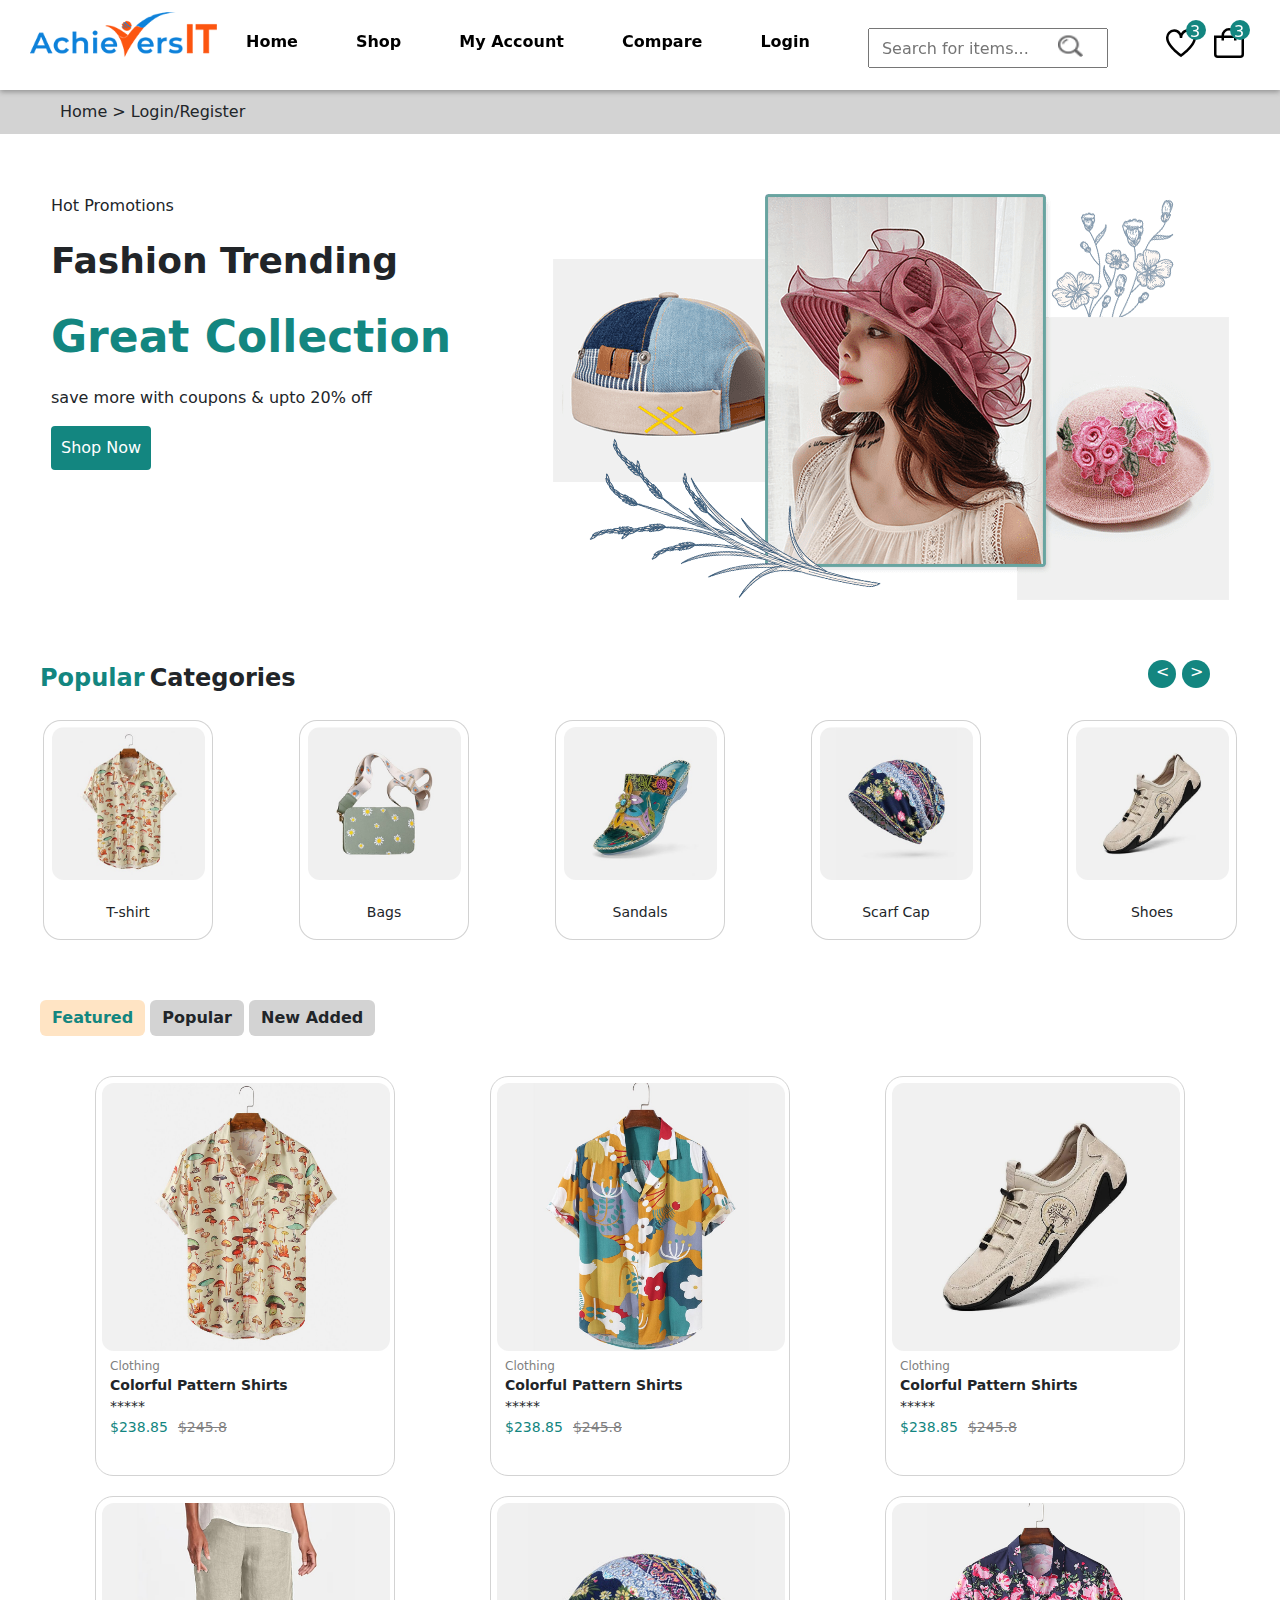
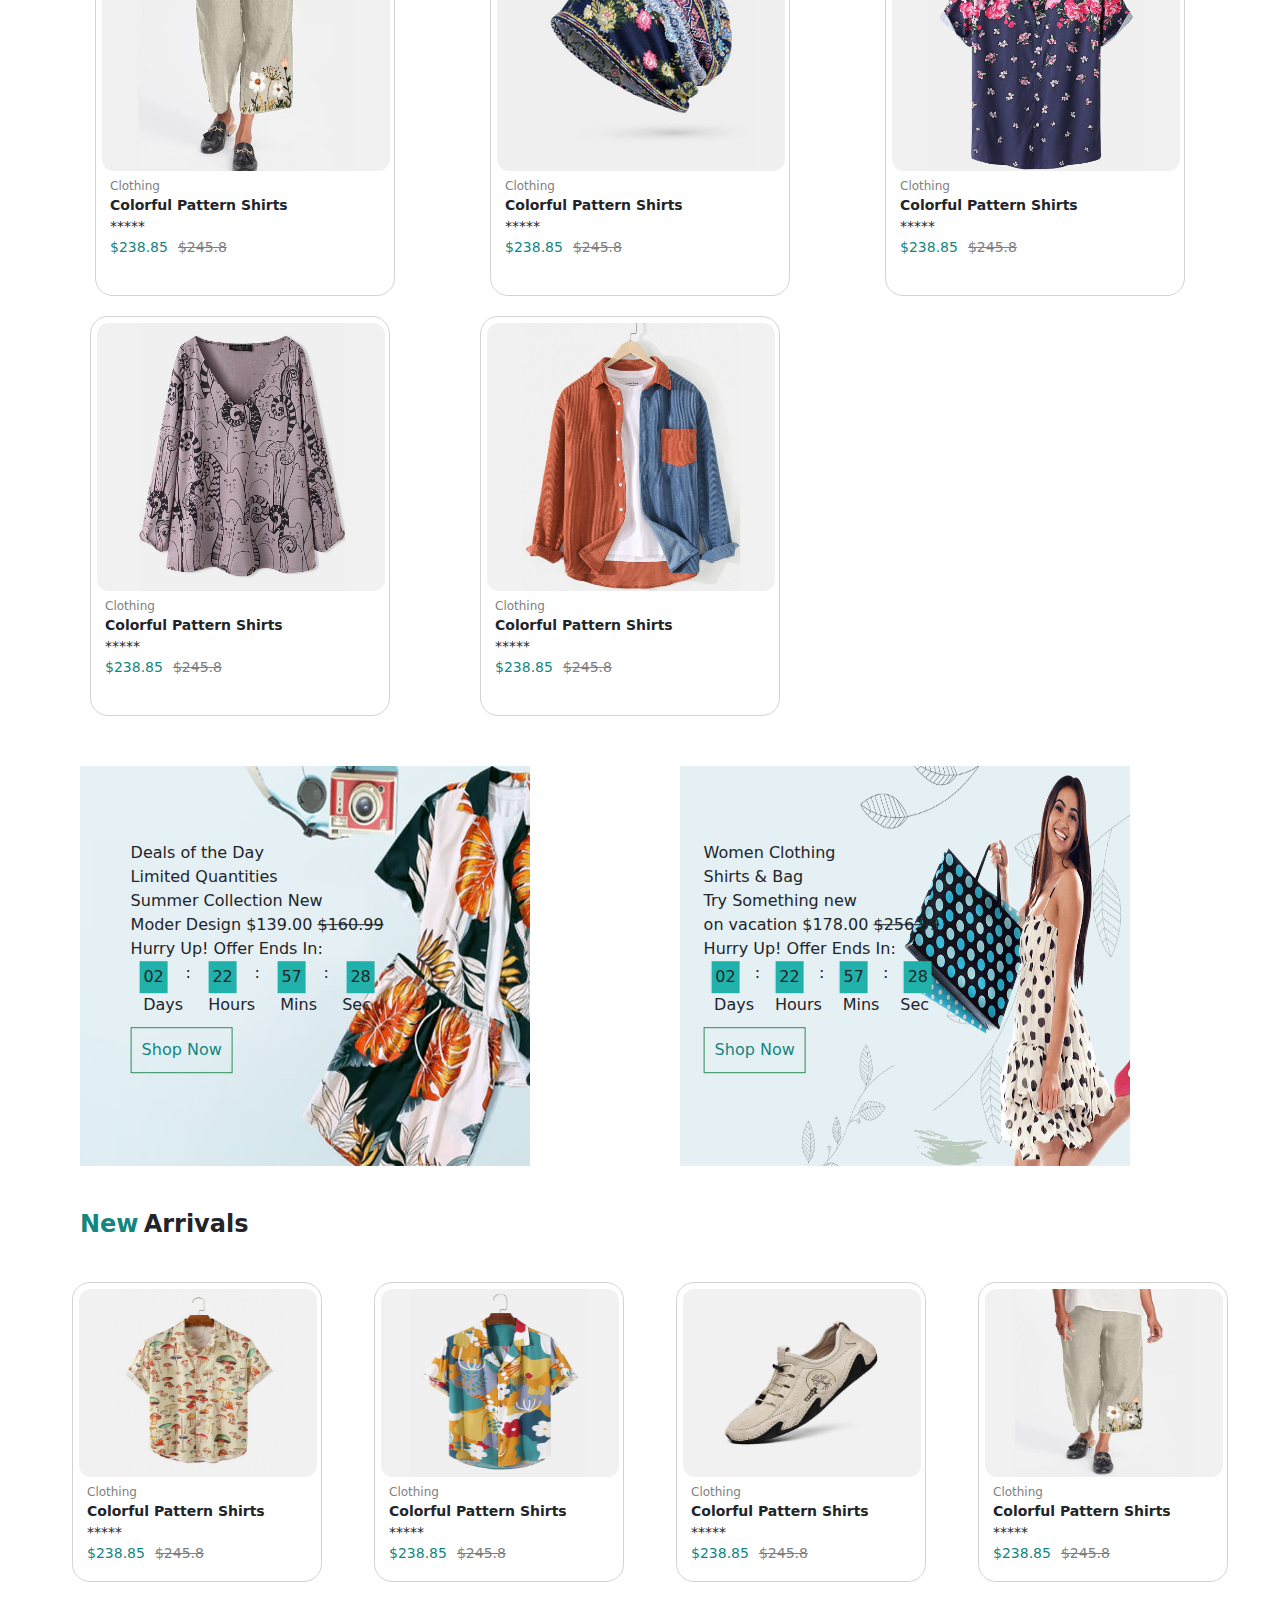
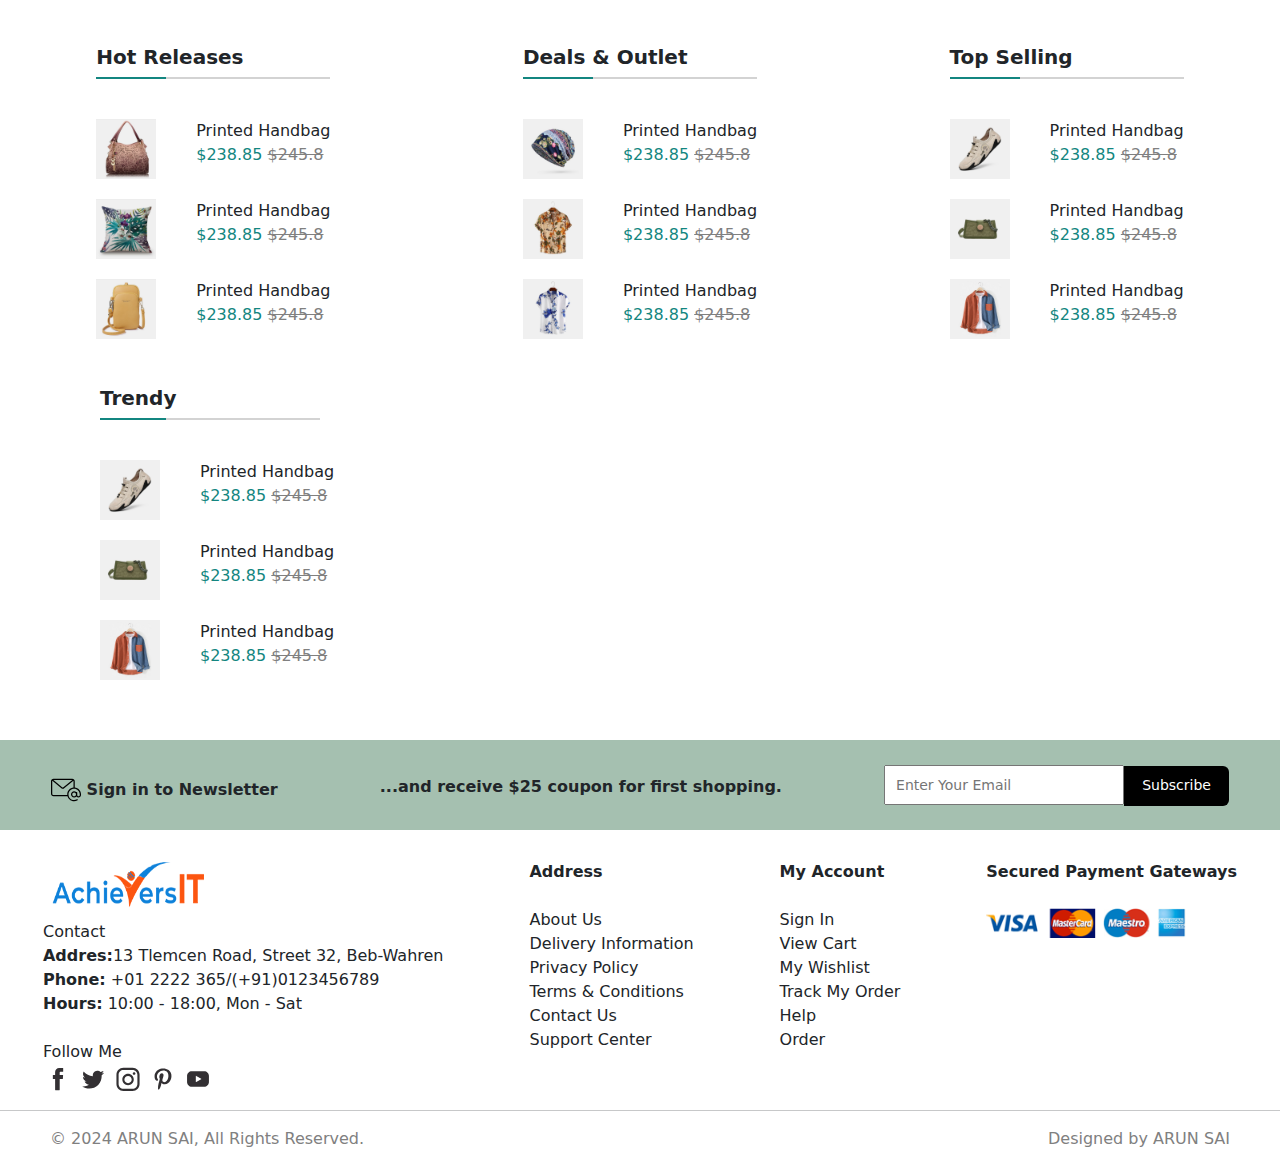
<file: index.html>
<!DOCTYPE html>
<html lang="en">
<head>
  <meta charset="UTF-8">
  <meta name="viewport" content="width=device-width, initial-scale=1.0">
  <title>AIT_SHOPPING_APP</title>
  <link rel="stylesheet" href="https://cdn.jsdelivr.net/npm/bootstrap@5.3.3/dist/css/bootstrap.min.css">
  <link rel="stylesheet" href="styles.css">
</head>
<body>
  <!-- header-1 -->
  <header class="header-1" style="padding-bottom: 20px;">
    <div style="display: flex; justify-content: space-evenly;">
      <img class="logo" src="img/logo.png">
        <a class="links" href="index.html">Home</a>
        <a class="links" target="_blank" href="shop.html">Shop</a>
        <a class="links" target="_blank" href="account.html">My Account</a>
        <a class="links" target="_blank" href="compare.html">Compare</a>
        <a class="links" target="_blank" href="login.html">Login</a>
        <input class="searchbar" placeholder="Search for items..." type="text">
        <img class="search" src="img/search.png" alt="">
        <div style="margin-right: 16px; display: flex;">
          <div>
            <img class="heart" src="img/icon-heart.svg">
          <div class="heart-num">3</div>
          </div>
          <div>
            <img class="cart" src="img/icon-cart.svg">
          <div class="cart-num">3</div>
          </div>
        </div>
    </div>
  </header>
  <!-- header-2 -->
  <header style="background-color: lightgray; margin-top: 90px;">
    <div style="margin-left: 60px; padding-top: 10px; padding-bottom: 10px;">
      Home > Login/Register
    </div>
  </header>
  <!-- Hot Pomotions -->
  <div style="display: flex; justify-content: space-around; margin-top: 60px; margin-bottom: 60px;">
    <div> 
    <p style="font-size: 16px;">Hot Promotions</p>
    <p style="font-size: 36px; font-weight: 700;">Fashion Trending</p>
    <p style="font-size: 44px; color: rgb(19, 134, 128);; font-weight: 700;">Great Collection</p>
    <p tyle="font-size: 16px;">save more with coupons & upto 20% off</p>
    <button class="home-shp-btn">Shop Now</button>
    </div>
    <div><img style="float: right;" class="home-img" src="img/home-img.png">
    </div>
  </div>
  <!--Popular Categories -->
  <div style="display: flex; justify-content: space-between;">
    <div>
      <span style="color: rgb(19, 134, 128); margin-left: 40px; font-size: 24px; font-weight: 600;">Popular</span> <span style="font-weight: 600; font-size: 24px;">Categories</span>  <br> <br>
    </div>
    <div style="display: flex; margin-right: 70px;">
      <div class="gt-btn">&lt;</div>
      <div class="lt-btn">&gt;</div>
    </div>
  </div>
  <div class="pop-catg" style="display: flex; justify-content: space-around;">
  <div class="card">
    <img src="img/category-1.jpg" class="card-img">
    <div class="card-body">
      <p class="card-text">T-shirt</p>
    </div>
  </div>
  <div class="card">
    <img src="img/category-2.jpg" class="card-img">
    <div class="card-body">
      <p class="card-text">Bags</p>
    </div>
  </div>
  <div class="card">
    <img src="img/category-3.jpg" class="card-img">
    <div class="card-body">
      <p class="card-text">Sandals</p>
    </div>
  </div>
  <div class="card">
    <img src="img/category-4.jpg" class="card-img">
    <div class="card-body">
      <p class="card-text">Scarf Cap</p>
    </div>
  </div>
  <div class="card">
    <img src="img/category-5.jpg" class="card-img">
    <div class="card-body">
      <p class="card-text">Shoes</p>
    </div>
  </div>
</div> 
<!-- Featured, Popular -->
  <div class="btns" style="padding-left: 40px; padding-top: 40px; padding-bottom: 20px;">
  <button style="color: rgb(19, 134, 128);; background-color: bisque;" class="btn">Featured</button>
  <button class="btn">Popular</button>
  <button class="btn">New Added</button>
</div>
<div style="display: flex; justify-content: space-evenly;">
  <div class="big-card">
    <img src="img/product-1-1.jpg" class="big-card-img image1">
    <img src="img/product-1-2.jpg" class="big-card-img image2">
    <div class="big-card-text"><div style="font-size: 12px; color: gray;">Clothing</div>
      <div style="font-weight: 600;">Colorful Pattern Shirts</div>
      ***** <br>
      <div style="display: flex;">
        <div style="color: rgb(19, 134, 128); margin-right: 10px;">$238.85</div> 
        <s style="color: gray;">$245.8</s>
      </div>
    </div>
    <div style="display: flex; gap: 10px;">
      <div><button class="hov-btn">👁️<span class="tooltip">Quickview</span></button></div>
      <div><button class="hov-btn">🤍<span class="tooltip">Wishlist</span></button></div>
      <div><button class="hov-btn">🔀<span class="tooltip">Compare</span></button></div>
    </div>
    <div class="big-card-body">
    </div>
  </div>
  <div class="big-card">
    <img src="img/product-2-1.jpg" class="big-card-img image1">
    <img src="img/product-2-2.jpg" class="big-card-img image2">
    <div class="big-card-text"><div style="font-size: 12px; color: gray;">Clothing</div>
      <div style="font-weight: 600;">Colorful Pattern Shirts</div>
      ***** <br>
      <div style="display: flex;">
        <div style="color: rgb(19, 134, 128); margin-right: 10px;">$238.85</div> 
        <s style="color: gray;">$245.8</s>
      </div>
    </div>
    <div style="display: flex; gap: 10px;">
      <div><button class="hov-btn">👁️<span class="tooltip">Quickview</span></button></div>
      <div><button class="hov-btn">🤍<span class="tooltip">Wishlist</span></button></div>
      <div><button class="hov-btn">🔀<span class="tooltip">Compare</span></button></div>
    </div>
    <div class="big-card-body">
    </div>
  </div>
  <div class="big-card">
    <img src="img/product-3-1.jpg" class="big-card-img image1">
    <img src="img/product-3-2.jpg" class="big-card-img image2">
    <div class="big-card-text"><div style="font-size: 12px; color: gray;">Clothing</div>
      <div style="font-weight: 600;">Colorful Pattern Shirts</div>
      ***** <br>
      <div style="display: flex;">
        <div style="color: rgb(19, 134, 128); margin-right: 10px;">$238.85</div> 
        <s style="color: gray;">$245.8</s>
      </div>
    </div>
    <div style="display: flex; gap: 10px;">
      <div><button class="hov-btn">👁️<span class="tooltip">Quickview</span></button></div>
      <div><button class="hov-btn">🤍<span class="tooltip">Wishlist</span></button></div>
      <div><button class="hov-btn">🔀<span class="tooltip">Compare</span></button></div>
    </div>
    <div class="big-card-body">
    </div>
  </div>
</div>
<div style="display: flex; justify-content: space-evenly;">
  <div class="big-card">
    <img src="img/product-4-1.jpg" class="big-card-img image1">
    <img src="img/product-4-2.jpg" class="big-card-img image2">
    <div class="big-card-text"><div style="font-size: 12px; color: gray;">Clothing</div>
      <div style="font-weight: 600;">Colorful Pattern Shirts</div>
      ***** <br>
      <div style="display: flex;">
        <div style="color: rgb(19, 134, 128); margin-right: 10px;">$238.85</div> 
        <s style="color: gray;">$245.8</s>
      </div>
    </div>
    <div style="display: flex; gap: 10px;">
      <div><button class="hov-btn">👁️<span class="tooltip">Quickview</span></button></div>
      <div><button class="hov-btn">🤍<span class="tooltip">Wishlist</span></button></div>
      <div><button class="hov-btn">🔀<span class="tooltip">Compare</span></button></div>
    </div>
    <div class="big-card-body">
    </div>
  </div>
  <div class="big-card">
    <img src="img/product-5-1.jpg" class="big-card-img image1">
    <img src="img/product-5-2.jpg" class="big-card-img image2">
    <div class="big-card-text"><div style="font-size: 12px; color: gray;">Clothing</div>
      <div style="font-weight: 600;">Colorful Pattern Shirts</div>
      ***** <br>
      <div style="display: flex;">
        <div style="color: rgb(19, 134, 128); margin-right: 10px;">$238.85</div> 
        <s style="color: gray;">$245.8</s>
      </div>
    </div>
    <div style="display: flex; gap: 10px;">
      <div><button class="hov-btn">👁️<span class="tooltip">Quickview</span></button></div>
      <div><button class="hov-btn">🤍<span class="tooltip">Wishlist</span></button></div>
      <div><button class="hov-btn">🔀<span class="tooltip">Compare</span></button></div>
    </div>
    <div class="big-card-body">
    </div>
  </div>
  <div class="big-card">
    <img src="img/product-6-1.jpg" class="big-card-img image1">
    <img src="img/product-6-2.jpg" class="big-card-img image2">
    <div class="big-card-text"><div style="font-size: 12px; color: gray;">Clothing</div>
      <div style="font-weight: 600;">Colorful Pattern Shirts</div>
      ***** <br>
      <div style="display: flex;">
        <div style="color: rgb(19, 134, 128); margin-right: 10px;">$238.85</div> 
        <s style="color: gray;">$245.8</s>
      </div>
    </div>
    <div style="display: flex; gap: 10px;">
      <div><button class="hov-btn">👁️<span class="tooltip">Quickview</span></button></div>
      <div><button class="hov-btn">🤍<span class="tooltip">Wishlist</span></button></div>
      <div><button class="hov-btn">🔀<span class="tooltip">Compare</span></button></div>
    </div>
    <div class="big-card-body">
    </div>
  </div>
</div> 
<div style="display: flex; justify-content: left; margin-left: 90px; margin-bottom: 30px;">
  <div class="big-card">
    <img src="img/product-7-1.jpg" class="big-card-img image1">
    <img src="img/product-7-2.jpg" class="big-card-img image2">
    <div class="big-card-text"><div style="font-size: 12px; color: gray;">Clothing</div>
      <div style="font-weight: 600;">Colorful Pattern Shirts</div>
      ***** <br>
      <div style="display: flex;">
        <div style="color: rgb(19, 134, 128); margin-right: 10px;">$238.85</div> 
        <s style="color: gray;">$245.8</s>
      </div>
    </div>
    <div style="display: flex; gap: 10px;">
      <div><button class="hov-btn">👁️<span class="tooltip">Quickview</span></button></div>
      <div><button class="hov-btn">🤍<span class="tooltip">Wishlist</span></button></div>
      <div><button class="hov-btn">🔀<span class="tooltip">Compare</span></button></div>
    </div>
    <div class="big-card-body">
    </div>
  </div>
  <div class="big-card" style="margin-left: 90px;">
        <img src="img/product-8-1.jpg" class="big-card-img image1">
        <img src="img/product-8-2.jpg" styl class="big-card-img image2">
    <div class="big-card-text"><div style="font-size: 12px; color: gray;">Clothing</div>
      <div style="font-weight: 600;">Colorful Pattern Shirts</div>
      ***** <br>
      <div style="display: flex;">
        <div style="color: rgb(19, 134, 128); margin-right: 10px;">$238.85</div> 
        <s style="color: gray;">$245.8</s>
      </div>
    </div>
    <div style="display: flex; gap: 10px;">
      <div><button class="hov-btn">👁️<span class="tooltip">Quickview</span></button></div>
      <div><button class="hov-btn">🤍<span class="tooltip">Wishlist</span></button></div>
      <div><button class="hov-btn">🔀<span class="tooltip">Compare</span></button></div>
    </div>
    <div class="big-card-body">
    </div>
  </div>
</div>
<!-- Deals of the day -->
<div style="display: flex; justify-content: center; margin-bottom: 40px;">
    <div class="deals">
    <img class="deals-img" src="img/deals-1.jpg" alt="">
    <div class="deals-text">
    Deals of the Day <br>
    Limited Quantities <br>
    Summer Collection New <br> Moder Design
    $139.00 <s>$160.99</s> <br>
    Hurry Up! Offer Ends In:
    <div style="display: flex; justify-content: space-around;">
      <div class="timer">02</div>:
      <div class="timer">22</div>:
      <div class="timer">57</div>:
      <div class="timer">28</div>
    </div>
    <div style="display: flex; justify-content: space-around;"> 
      <div>Days</div>
      <div>Hours</div>
      <div>Mins</div>
      <div>Sec</div>
    </div>
    <button class="deals-btn">Shop Now</button>
  </div>
  </div>
  <div class="women-clothing">
    <img class="women-clothing-img" src="img/deals-2.png" alt="">
    <div class="women-clothing-text" >
    Women Clothing <br>
    Shirts & Bag <br>
    Try Something new <br> on vacation
    $178.00 <s>$256.99</s> <br>
    Hurry Up! Offer Ends In:
    <div style="display: flex; justify-content: space-around;">
      <div class="timer">02</div>:
      <div class="timer">22</div>:
      <div class="timer">57</div>:
      <div class="timer">28</div>
    </div>
    <div style="display: flex; justify-content: space-around;" > 
      <div>Days</div>
      <div>Hours</div>
      <div>Mins</div>
      <div>Sec</div>
    </div>
    <button class="deals-btn">Shop Now</button>
    </div>
  </div>
</div>
<!-- New arrivals -->
 <div style="margin-bottom: 40px;">
  <span style="color: rgb(19, 134, 128); margin-left: 80px; font-size: 24px; font-weight: 600;">New</span> <span style="font-weight: 600; font-size: 24px;">Arrivals</span>
 </div>
   <div style="display: flex; justify-content: space-evenly; margin-left: 40px; margin-bottom: 40px;">
    <div class="big-card-arrival">
      <img src="img/product-1-1.jpg" class="big-card-img-arrival">
      <div class="big-card-text"><div style="font-size: 12px; color: gray;">Clothing</div>
      <div style="font-weight: 600;">Colorful Pattern Shirts</div>
      ***** <br>
      <div style="display: flex;">
        <div style="color: rgb(19, 134, 128); margin-right: 10px;">$238.85</div> 
        <s style="color: gray;">$245.8</s>
      </div>
    </div>
      <div class="big-card-body">
      </div>
    </div>
    <div class="big-card-arrival">
      <img src="img/product-2-1.jpg" class="big-card-img-arrival">
      <div class="big-card-text"><div style="font-size: 12px; color: gray;">Clothing</div>
      <div style="font-weight: 600;">Colorful Pattern Shirts</div>
      ***** <br>
      <div style="display: flex;">
        <div style="color: rgb(19, 134, 128); margin-right: 10px;">$238.85</div> 
        <s style="color: gray;">$245.8</s>
      </div>
    </div>
      <div class="big-card-body">
      </div>
    </div>
    <div class="big-card-arrival">
      <img src="img/product-3-1.jpg" class="big-card-img-arrival">
      <div class="big-card-text"><div style="font-size: 12px; color: gray;">Clothing</div>
      <div style="font-weight: 600;">Colorful Pattern Shirts</div>
      ***** <br>
      <div style="display: flex;">
        <div style="color: rgb(19, 134, 128); margin-right: 10px;">$238.85</div> 
        <s style="color: gray;">$245.8</s>
      </div>
    </div>
      <div class="big-card-body">
      </div>
    </div>
    <div class="big-card-arrival">
      <img src="img/product-4-1.jpg" class="big-card-img-arrival">
      <div class="big-card-text"><div style="font-size: 12px; color: gray;">Clothing</div>
      <div style="font-weight: 600;">Colorful Pattern Shirts</div>
      ***** <br>
      <div style="display: flex;">
        <div style="color: rgb(19, 134, 128); margin-right: 10px;">$238.85</div> 
        <s style="color: gray;">$245.8</s>
      </div>
    </div>
      <div class="big-card-body">
      </div>
    </div>
  </div>
<!-- Hot releases -->
  <div  style="display: flex; justify-content: space-around;">
    <div class="Hot-releases">
      <div style=" margin-bottom: 5px; font-weight: 600; font-size: 20px;">Hot Releases</div>
      <div class="gradient-line"></div>
    <div style="display: flex; justify-content: space-between;">
      <div><img style="margin-right: 40px;" class="Hot-releases-img" src="img/showcase-img-1.jpg" alt=""></div>
      <div>Printed Handbag <br><span style="color: rgb(19, 134, 128);;">$238.85</span> <s style="color: gray;">$245.8</s></div>
    </div>
    <div style="display: flex; justify-content: space-around;">
      <div><img style="margin-right: 40px;" class="Hot-releases-img" src="img/showcase-img-2.jpg" alt=""></div>
      <div>Printed Handbag <br><span style="color: rgb(19, 134, 128);;">$238.85</span> <s style="color: gray;">$245.8</s></div>
    </div>
    <div style="display: flex; justify-content: space-around;"> 
      <div><img style="margin-right: 40px;" class="Hot-releases-img" src="img/showcase-img-3.jpg" alt=""></div>
      <div>Printed Handbag <br><span style="color: rgb(19, 134, 128);;">$238.85</span> <s style="color: gray;">$245.8</s></div>
    </div>
    </div>
    <div class="Deals-Outlet">
      <div style=" margin-bottom: 5px; font-weight: 600; font-size: 20px;">Deals & Outlet</div>
      <div class="gradient-line"></div>
      <div style="display: flex; justify-content: space-around;" >
        <div><img style="margin-right: 40px;" class="Deals-Outlet-img" src="img/showcase-img-4.jpg" alt=""></div>
        <div>Printed Handbag <br><span style="color: rgb(19, 134, 128);;">$238.85</span> <s style="color: gray;">$245.8</s></div>
      </div>
      <div style="display: flex; justify-content: space-around;">
        <div><img style="margin-right: 40px;" class="Deals-Outlet-img" src="img/showcase-img-5.jpg" alt=""></div>
        <div>Printed Handbag <br><span style="color: rgb(19, 134, 128);;">$238.85</span> <s style="color: gray;">$245.8</s></div>
      </div>
      <div style="display: flex; justify-content: space-around;"> 
        <div><img style="margin-right: 40px;" class="Deals-Outlet-img" src="img/showcase-img-6.jpg" alt=""></div>
        <div>Printed Handbag <br><span style="color: rgb(19, 134, 128);;">$238.85</span> <s style="color: gray;">$245.8</s></div>
      </div>
    </div>
    <div class="Top-Selling">
      <div style=" margin-bottom: 5px; font-weight: 600; font-size: 20px;">Top Selling</div>
      <div class="gradient-line"></div>
      <div style="display: flex; justify-content: space-around;">
        <div><img style="margin-right: 40px;" class="Top-Selling-img" src="img/showcase-img-7.jpg" alt=""></div>
        <div>Printed Handbag <br><span style="color: rgb(19, 134, 128);;">$238.85</span> <s style="color: gray;">$245.8</s></div>
      </div>
      <div style="display: flex; justify-content: space-around;">
        <div><img style="margin-right: 40px;" class="Top-Selling-img" src="img/showcase-img-8.jpg" alt=""></div>
        <div>Printed Handbag <br><span style="color: rgb(19, 134, 128);;">$238.85</span> <s style="color: gray;">$245.8</s></div>
      </div>
      <div style="display: flex; justify-content: space-around;"> 
        <div><img style="margin-right: 40px;" class="Top-Selling-img" src="img/showcase-img-9.jpg" alt=""></div>
        <div>Printed Handbag <br><span style="color: rgb(19, 134, 128);;">$238.85</span> <s style="color: gray;">$245.8</s></div>
      </div>
    </div>
    </div> <br>
    <div class="Trendy" style="margin-left: 100px; margin-bottom: 40px;">
      <div style=" margin-bottom: 5px; font-weight: 600; font-size: 20px;">Trendy</div>
      <div class="gradient-line-trendy"></div>
      <div style="display: flex;;">
        <div><img style="margin-right: 40px;" class="Trendy-img" src="img/showcase-img-7.jpg" alt=""></div>
        <div>Printed Handbag <br><span style="color: rgb(19, 134, 128);;">$238.85</span> <s style="color: gray;">$245.8</s></div>
      </div>
      <div style="display: flex;">
        <div><img style="margin-right: 40px;" class="Trendy-img" src="img/showcase-img-8.jpg" alt=""></div>
        <div>Printed Handbag <br><span style="color: rgb(19, 134, 128);;">$238.85</span> <s style="color: gray;">$245.8</s></div>
      </div>
      <div style="display: flex;"> 
        <div><img style="margin-right: 40px;" class="Trendy-img" src="img/showcase-img-9.jpg" alt=""></div>
        <div>Printed Handbag <br><span style="color: rgb(19, 134, 128);;">$238.85</span> <s style="color: gray;">$245.8</s></div>
      </div>
    </div>
<!-- footer-1 -->
<footer>
  <div class="footer-1">
    <div style="padding-top: 30px; font-weight: 600;">
      <img class="email-icon" src="img/icon-email.svg" alt="">
      Sign in to Newsletter
    </div>
    <div style="padding-top: 30px; font-weight: 600; font-size: 16px;">
      ...and receive $25 coupon for first shopping.
    </div>
    <div style="padding-top: 20px; margin-bottom: 30px">
      <input style="font-size: 14px; height: 40px; padding-left: 10px; width: 240px; margin-right: -5px" type="search" placeholder="Enter Your Email">
      <button class="subs-btn">Subscribe</button>
    </div>
  </div>
  <!-- footer-2 -->
  <div class="footer-2">
    <div style="padding-top: 30px;">
      <img style="height: 60px; width: 170px;" src="img/logo.png" alt=""> <br>
      Contact <br>
      <b>Addres:</b>13 Tlemcen Road, Street 32, Beb-Wahren <br>
      <b>Phone:</b> +01 2222 365/(+91)0123456789 <br>
      <b>Hours:</b> 10:00 - 18:00, Mon - Sat <br> <br>
      Follow Me <br>
      <img class="footer-icons" src="img/icon-facebook.svg" alt="">
      <img class="footer-icons" src="img/icon-twitter.svg" alt="">
      <img class="footer-icons" src="img/icon-instagram.svg" alt="">
      <img class="footer-icons" src="img/icon-pinterest.svg" alt="">
      <img class="footer-icons" src="img/icon-youtube.svg" alt="">
    </div>
    <div style="padding-top: 30px;">
      <b>Address</b> <br> <br>
      About Us <br> 
      Delivery Information <br>
      Privacy Policy <br>
      Terms & Conditions <br>
      Contact Us <br>
      Support Center <br>
    </div>
    <div style="padding-top: 30px;">
      <b>My Account</b> <br> <br>
      Sign In <br>
      View Cart <br>
      My Wishlist <br>
      Track My Order <br>
      Help <br>
      Order <br>
    </div>
    <div style="padding-top: 30px;">
      <b>Secured Payment Gateways</b> <br> <br>
      <img class="payment-method" src="img/payment-method.png">
    </div>
  </div>
  <hr>
  <div style="display: flex; justify-content: space-between;">
    <div style="margin-left: 50px; color: gray">
      &copy; 2024 ARUN SAI, All Rights Reserved.
    </div>
    <div style="margin-right: 50px; color: gray;">
      Designed by ARUN SAI
    </div>
  </div>
</footer>
  <script src="https://cdn.jsdelivr.net/npm/bootstrap@5.3.3/dist/js/bootstrap.bundle.min.js"></script>
</body>
</html>
</file>
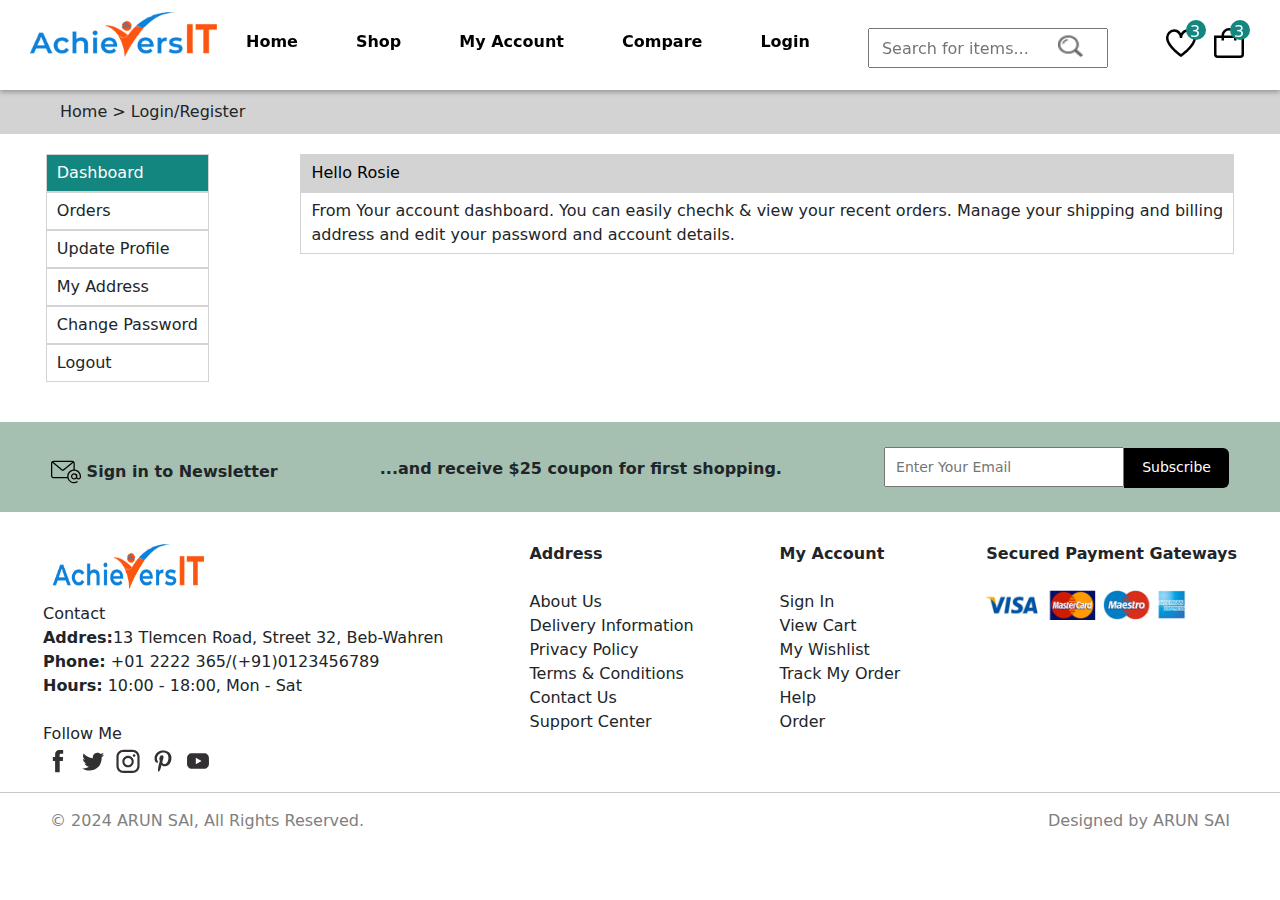
<file: account.html>
<!DOCTYPE html>
<html lang="en">
<head>
  <meta charset="UTF-8">
  <meta name="viewport" content="width=device-width, initial-scale=1.0">
  <title>My Account</title>
  <link rel="stylesheet" href="https://cdn.jsdelivr.net/npm/bootstrap@5.3.3/dist/css/bootstrap.min.css">
  <link rel="stylesheet" href="styles.css">
</head>
<body>
  <!-- header-1 -->
  <header class="header-1" style="padding-bottom: 20px;">
    <div style="display: flex; justify-content: space-evenly;">
      <img class="logo" src="img/logo.png">
        <a class="links" href="index.html">Home</a>
        <a class="links" target="_blank" href="shop.html">Shop</a>
        <a class="links" target="_blank" href="account.html">My Account</a>
        <a class="links" target="_blank" href="compare.html">Compare</a>
        <a class="links" target="_blank" href="login.html">Login</a>
        <input class="searchbar" placeholder="Search for items..." type="text">
        <img class="search" src="img/search.png" alt="">
        <div style="margin-right: 16px; display: flex;">
          <div>
            <img class="heart" src="img/icon-heart.svg">
          <div class="heart-num">3</div>
          </div>
          <div>
            <img class="cart" src="img/icon-cart.svg">
          <div class="cart-num">3</div>
          </div>
        </div>
    </div>
  </header>
  <!-- header-2 -->
  <header style="background-color: lightgray; margin-top: 90px;">
    <div style="margin-left: 60px; padding-top: 10px; padding-bottom: 10px;">
      Home > Login/Register
    </div>
  </header>
  <div style="display: flex; padding-top: 20px; justify-content: space-around; margin-bottom: 40px;">
    <div>
      <div class="account" style="color: white; background-color: rgb(19, 134, 128);">Dashboard</div>
      <div class="account">Orders</div>
      <div class="account">Update Profile</div>
      <div class="account">My Address</div>
      <div class="account">Change Password</div>
      <div class="account">Logout</div>
    </div>
    <div>
      <div class="account" style="color: black;font-weight:400; background-color: lightgray;">Hello Rosie</div>
      <div class="account">From Your account dashboard. You can easily chechk & view your recent orders. Manage your shipping and billing <br> address and edit your password and account details.</div>
    </div>
  </div>
 <!-- footer-1 -->
 <footer>
  <div class="footer-1">
    <div style="padding-top: 30px; font-weight: 600;">
      <img class="email-icon" src="img/icon-email.svg" alt="">
      Sign in to Newsletter
    </div>
    <div style="padding-top: 30px; font-weight: 600; font-size: 16px;">
      ...and receive $25 coupon for first shopping.
    </div>
    <div style="padding-top: 20px; margin-bottom: 30px">
      <input style="font-size: 14px; height: 40px; padding-left: 10px; width: 240px; margin-right: -5px" type="search" placeholder="Enter Your Email">
      <button class="subs-btn">Subscribe</button>
    </div>
  </div>
  <!-- footer-2 -->
  <div class="footer-2">
    <div style="padding-top: 30px;">
      <img style="height: 60px; width: 170px;" src="img/logo.png" alt=""> <br>
      Contact <br>
      <b>Addres:</b>13 Tlemcen Road, Street 32, Beb-Wahren <br>
      <b>Phone:</b> +01 2222 365/(+91)0123456789 <br>
      <b>Hours:</b> 10:00 - 18:00, Mon - Sat <br> <br>
      Follow Me <br>
      <img class="footer-icons" src="img/icon-facebook.svg" alt="">
      <img class="footer-icons" src="img/icon-twitter.svg" alt="">
      <img class="footer-icons" src="img/icon-instagram.svg" alt="">
      <img class="footer-icons" src="img/icon-pinterest.svg" alt="">
      <img class="footer-icons" src="img/icon-youtube.svg" alt="">
    </div>
    <div style="padding-top: 30px;">
      <b>Address</b> <br> <br>
      About Us <br> 
      Delivery Information <br>
      Privacy Policy <br>
      Terms & Conditions <br>
      Contact Us <br>
      Support Center <br>
    </div>
    <div style="padding-top: 30px;">
      <b>My Account</b> <br> <br>
      Sign In <br>
      View Cart <br>
      My Wishlist <br>
      Track My Order <br>
      Help <br>
      Order <br>
    </div>
    <div style="padding-top: 30px;">
      <b>Secured Payment Gateways</b> <br> <br>
      <img class="payment-method" src="img/payment-method.png">
    </div>
  </div>
  <hr>
  <div style="display: flex; justify-content: space-between;">
    <div style="margin-left: 50px; color: gray">
      &copy; 2024 ARUN SAI, All Rights Reserved.
    </div>
    <di style="margin-right: 50px; color: gray">
      Designed by ARUN SAI
    </div>
  </div>
</footer>
</body>
</html>
</file>
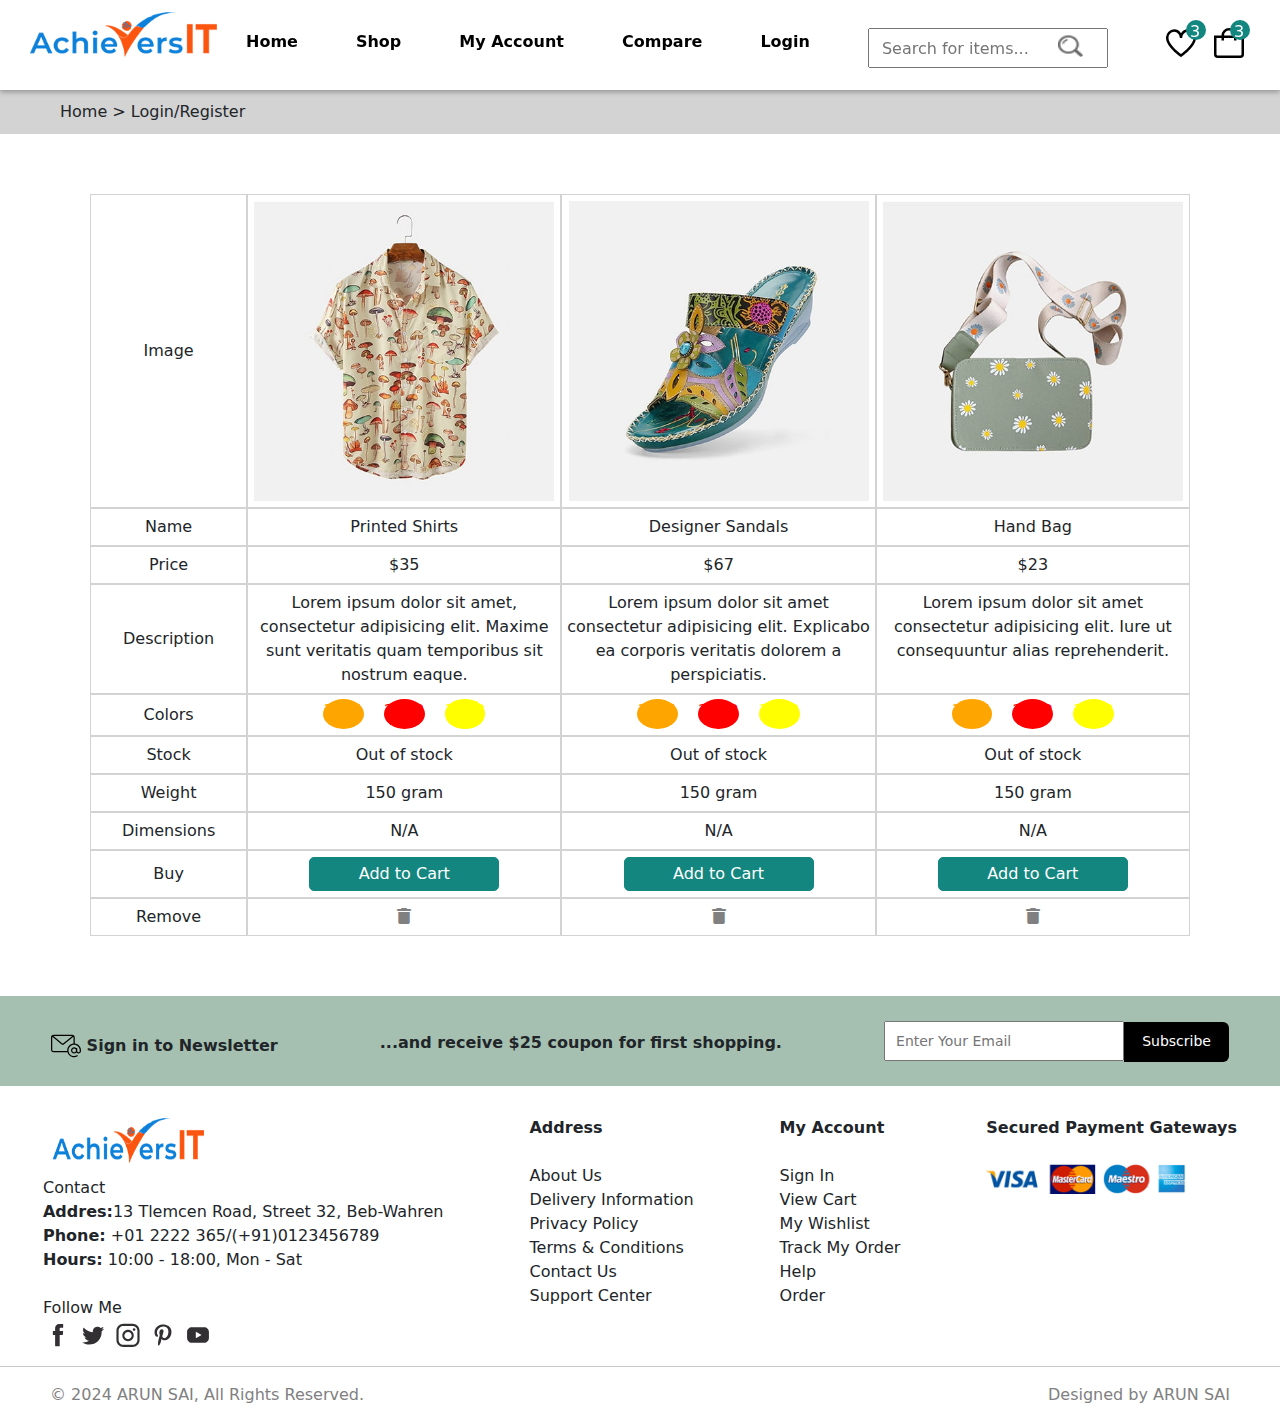
<file: compare.html>
<!DOCTYPE html>
<html lang="en">
<head>
  <meta charset="UTF-8">
  <meta name="viewport" content="width=device-width, initial-scale=1.0">
  <title>Compare</title>
  <link rel="stylesheet" href="https://cdn.jsdelivr.net/npm/bootstrap@5.3.3/dist/css/bootstrap.min.css">
  <link rel="stylesheet" href="styles.css">
  <link rel="stylesheet" href="https://cdnjs.cloudflare.com/ajax/libs/font-awesome/6.0.0-beta3/css/all.min.css">
</head>
<body>
  <!-- header-1 -->
  <header class="header-1" style="padding-bottom: 20px;">
    <div style="display: flex; justify-content: space-evenly;">
      <img class="logo" src="img/logo.png">
        <a class="links" href="index.html">Home</a>
        <a class="links" target="_blank" href="shop.html">Shop</a>
        <a class="links" target="_blank" href="account.html">My Account</a>
        <a class="links" target="_blank" href="compare.html">Compare</a>
        <a class="links" target="_blank" href="login.html">Login</a>
        <input class="searchbar" placeholder="Search for items..." type="text">
        <img class="search" src="img/search.png" alt="">
        <div style="margin-right: 16px; display: flex;">
          <div>
            <img class="heart" src="img/icon-heart.svg">
          <div class="heart-num">3</div>
          </div>
          <div>
            <img class="cart" src="img/icon-cart.svg">
          <div class="cart-num">3</div>
          </div>
        </div>
    </div>
  </header>
  <!-- header-2 -->
  <header style="background-color: lightgray; margin-top: 90px;">
    <div style="margin-left: 60px; padding-top: 10px; padding-bottom: 10px;">
      Home > Login/Register
    </div>
  </header>
  <div class="compare-container">
    <div class="compare" style="align-content: center;">Image</div>
    <div class="compare"><img class="compare-img" src="img/category-1.jpg" alt=""></div>
    <div class="compare"><img class="compare-img" src="img/category-3.jpg" alt=""></div>
    <div class="compare"><img class="compare-img" src="img/category-2.jpg" alt=""></div>

    <div class="compare" style="align-content: center;">Name</div>
    <div class="compare">Printed Shirts</div>
    <div class="compare">Designer Sandals</div>
    <div class="compare">Hand Bag</div>

    <div class="compare" style="align-content: center;">Price</div>
    <div class="compare">$35</div>
    <div class="compare">$67</div>
    <div class="compare">$23</div>

    <div class="compare" style="align-content: center;">Description</div>
    <div class="compare">Lorem ipsum dolor sit amet, consectetur adipisicing elit. Maxime sunt veritatis quam temporibus sit nostrum eaque.</div>
    <div class="compare">Lorem ipsum dolor sit amet consectetur adipisicing elit. Explicabo ea corporis veritatis dolorem a perspiciatis.</div>
    <div class="compare">Lorem ipsum dolor sit amet consectetur adipisicing elit. Iure ut consequuntur alias reprehenderit.</div>

    <div class="compare" style="align-content: center;">Colors</div>
    <div class="compare" style="display: flex;padding-top: 4px; gap: 20px; justify-content: center;">
      <div class="compare-colors-1" style="height: 30px;">1111</div>
    <div class="compare-colors-2" style="height: 30px;">2222</div>
    <div class="compare-colors-3" style="height: 30px;">3333</div>
    </div>
    <div class="compare" style="display: flex;padding-top: 4px; gap: 20px; justify-content: center;">
      <div class="compare-colors-1" style="height: 30px;">1111</div>
    <div class="compare-colors-2" style="height: 30px;">2222</div>
    <div class="compare-colors-3" style="height: 30px;">3333</div>
    </div>
    <div class="compare" style="display: flex;padding-top: 4px; gap: 20px; justify-content: center;">
      <div class="compare-colors-1" style="height: 30px;">1111</div>
    <div class="compare-colors-2" style="height: 30px;">2222</div>
    <div class="compare-colors-3" style="height: 30px;">3333</div>
    </div>
    

    <div class="compare" style="align-content: center;">Stock</div>
    <div class="compare">Out of stock</div>
    <div class="compare">Out of stock</div>
    <div class="compare">Out of stock</div>

    <div class="compare" style="align-content: center;">Weight</div>
    <div class="compare">150 gram</div>
    <div class="compare">150 gram</div>
    <div class="compare">150 gram</div>

    <div class="compare" style="align-content: center;">Dimensions</div>
    <div class="compare">N/A</div>
    <div class="compare">N/A</div>
    <div class="compare">N/A</div>

    <div class="compare" style="align-content: center;">Buy</div>
    <div style="justify-content: center;" class="compare"><button class="compare-btn">Add to Cart</button></div>
    <div class="compare"><button class="compare-btn">Add to Cart</button></div>
    <div class="compare"><button class="compare-btn">Add to Cart</button></div>

    <div class="compare" style="align-content: center;">Remove</div>
    <div class="compare"> <i class="fas fa-trash"></i></div>
    <div class="compare"> <i class="fas fa-trash"></i></div>
    <div class="compare"> <i class="fas fa-trash"></i></div>
    </div>
<!-- footer-1 -->
<footer>
  <div class="footer-1">
    <div style="padding-top: 30px; font-weight: 600;">
      <img class="email-icon" src="img/icon-email.svg" alt="">
      Sign in to Newsletter
    </div>
    <div style="padding-top: 30px; font-weight: 600; font-size: 16px;">
      ...and receive $25 coupon for first shopping.
    </div>
    <div style="padding-top: 20px; margin-bottom: 30px">
      <input style="font-size: 14px; height: 40px; padding-left: 10px; width: 240px; margin-right: -5px" type="search" placeholder="Enter Your Email">
      <button class="subs-btn">Subscribe</button>
    </div>
  </div>
  <!-- footer-2 -->
  <div class="footer-2">
    <div style="padding-top: 30px;">
      <img style="height: 60px; width: 170px;" src="img/logo.png" alt=""> <br>
      Contact <br>
      <b>Addres:</b>13 Tlemcen Road, Street 32, Beb-Wahren <br>
      <b>Phone:</b> +01 2222 365/(+91)0123456789 <br>
      <b>Hours:</b> 10:00 - 18:00, Mon - Sat <br> <br>
      Follow Me <br>
      <img class="footer-icons" src="img/icon-facebook.svg" alt="">
      <img class="footer-icons" src="img/icon-twitter.svg" alt="">
      <img class="footer-icons" src="img/icon-instagram.svg" alt="">
      <img class="footer-icons" src="img/icon-pinterest.svg" alt="">
      <img class="footer-icons" src="img/icon-youtube.svg" alt="">
    </div>
    <div style="padding-top: 30px;">
      <b>Address</b> <br> <br>
      About Us <br> 
      Delivery Information <br>
      Privacy Policy <br>
      Terms & Conditions <br>
      Contact Us <br>
      Support Center <br>
    </div>
    <div style="padding-top: 30px;">
      <b>My Account</b> <br> <br>
      Sign In <br>
      View Cart <br>
      My Wishlist <br>
      Track My Order <br>
      Help <br>
      Order <br>
    </div>
    <div style="padding-top: 30px;">
      <b>Secured Payment Gateways</b> <br> <br>
      <img class="payment-method" src="img/payment-method.png">
    </div>
  </div>
  <hr>
  <div style="display: flex; justify-content: space-between;">
    <div style="margin-left: 50px; color: gray">
      &copy; 2024 ARUN SAI, All Rights Reserved.
    </div>
    <di style="margin-right: 50px; color: gray">
      Designed by ARUN SAI
    </div>
  </div>
</footer>
</body>
</html>
</file>
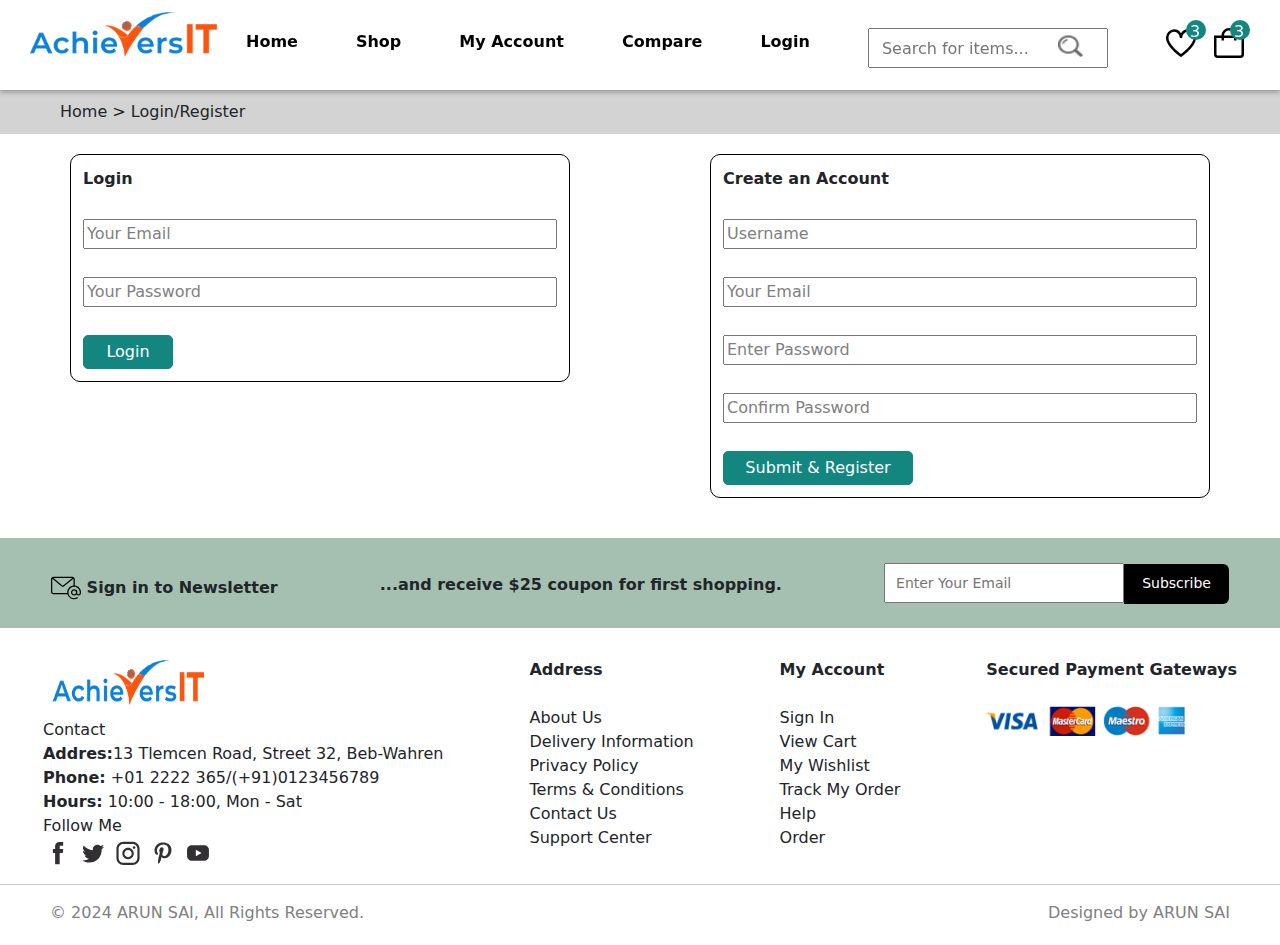
<file: login.html>
<!DOCTYPE html>
<html lang="en">
<head>
  <meta charset="UTF-8">
  <meta name="viewport" content="width=device-width, initial-scale=1.0">
  <title>Login</title>
  <link rel="stylesheet" href="https://cdn.jsdelivr.net/npm/bootstrap@5.3.3/dist/css/bootstrap.min.css">
  <link rel="stylesheet" href="styles.css">
</head>
<body>
<!-- header-1 -->
<header class="header-1" style="padding-bottom: 20px;">
  <div style="display: flex; justify-content: space-evenly;">
    <img class="logo" src="img/logo.png">
      <a class="links" href="index.html">Home</a>
      <a class="links" target="_blank" href="shop.html">Shop</a>
      <a class="links" target="_blank" href="account.html">My Account</a>
      <a class="links" target="_blank" href="compare.html">Compare</a>
      <a class="links" target="_blank" href="login.html">Login</a>
      <input class="searchbar" placeholder="Search for items..." type="text">
      <img class="search" src="img/search.png" alt="">
      <div style="margin-right: 16px; display: flex;">
        <div>
          <img class="heart" src="img/icon-heart.svg">
        <div class="heart-num">3</div>
        </div>
        <div>
          <img class="cart" src="img/icon-cart.svg">
        <div class="cart-num">3</div>
        </div>
      </div>
  </div>
</header>
<!-- header-2 -->
<header style="background-color: lightgray; margin-top: 90px;">
  <div style="margin-left: 60px; padding-top: 10px; padding-bottom: 10px;">
    Home > Login/Register
  </div>
</header>
  <!--Forms  -->
  <div class="forms" style="display: flex; justify-content: space-around;" >
    <div> 
      <form class="form" action="">
        <b>Login</b> <br>
        <input type="text" value="Your Email" style="color: gray;"> <br>
        <input type="text" value="Your Password" style="color: gray;"> <br>
        <button class="login-btn">Login</button>
      </form>
    </div>
    <div>
      <form class="form" action="">
        <b>Create an Account</b> <br>
        <input type="text" value="Username" style="color: gray;"> <br>
        <input type="text" value="Your Email" style="color: gray;"> <br>
        <input type="text" value="Enter Password" style="color: gray;"> <br>
        <input type="text" value="Confirm Password" style="color: gray;"> <br>
        <button class="submit-btn">Submit & Register</button>
      </form>
    </div>
  </div>
<!-- footer-1 -->
  <footer>
    <div class="footer-1">
      <div style="padding-top: 30px; font-weight: 600;">
        <img class="email-icon" src="img/icon-email.svg" alt="">
        Sign in to Newsletter
      </div>
      <div style="padding-top: 30px; font-weight: 600; font-size: 16px;">
        ...and receive $25 coupon for first shopping.
      </div>
      <div style="padding-top: 20px; margin-bottom: 30px">
        <input style="font-size: 14px; height: 40px; padding-left: 10px; width: 240px; margin-right: -5px" type="search" placeholder="Enter Your Email">
        <button class="subs-btn">Subscribe</button>
      </div>
    </div>
    <!-- footer-2 -->
    <div class="footer-2">
      <div style="padding-top: 30px;">
        <img style="height: 60px; width: 170px;" src="img/logo.png" alt=""> <br>
        Contact <br>
        <b>Addres:</b>13 Tlemcen Road, Street 32, Beb-Wahren <br>
        <b>Phone:</b> +01 2222 365/(+91)0123456789 <br>
        <b style="padding-bottom: 10px;">Hours:</b> 10:00 - 18:00, Mon - Sat <br> 
        Follow Me <br>
        <img class="footer-icons" src="img/icon-facebook.svg" alt="">
        <img class="footer-icons" src="img/icon-twitter.svg" alt="">
        <img class="footer-icons" src="img/icon-instagram.svg" alt="">
        <img class="footer-icons" src="img/icon-pinterest.svg" alt="">
        <img class="footer-icons" src="img/icon-youtube.svg" alt="">
      </div>
      <div style="padding-top: 30px;">
        <b>Address</b> <br> <br>
        About Us <br> 
        Delivery Information <br>
        Privacy Policy <br>
        Terms & Conditions <br>
        Contact Us <br>
        Support Center <br>
      </div>
      <div style="padding-top: 30px;">
        <b>My Account</b> <br> <br>
        Sign In <br>
        View Cart <br>
        My Wishlist <br>
        Track My Order <br>
        Help <br>
        Order <br>
      </div>
      <div style="padding-top: 30px;">
        <b>Secured Payment Gateways</b> <br> <br>
        <img class="payment-method" src="img/payment-method.png">
      </div>
    </div>
    <hr>
    <div style="display: flex; justify-content: space-between;">
      <div style="margin-left: 50px; color: gray">
        &copy; 2024 ARUN SAI, All Rights Reserved.
      </div>
      <di style="margin-right: 50px; color: gray">
        Designed by ARUN SAI
      </div>
    </div>
  </footer>
</body>
</html>
</file>
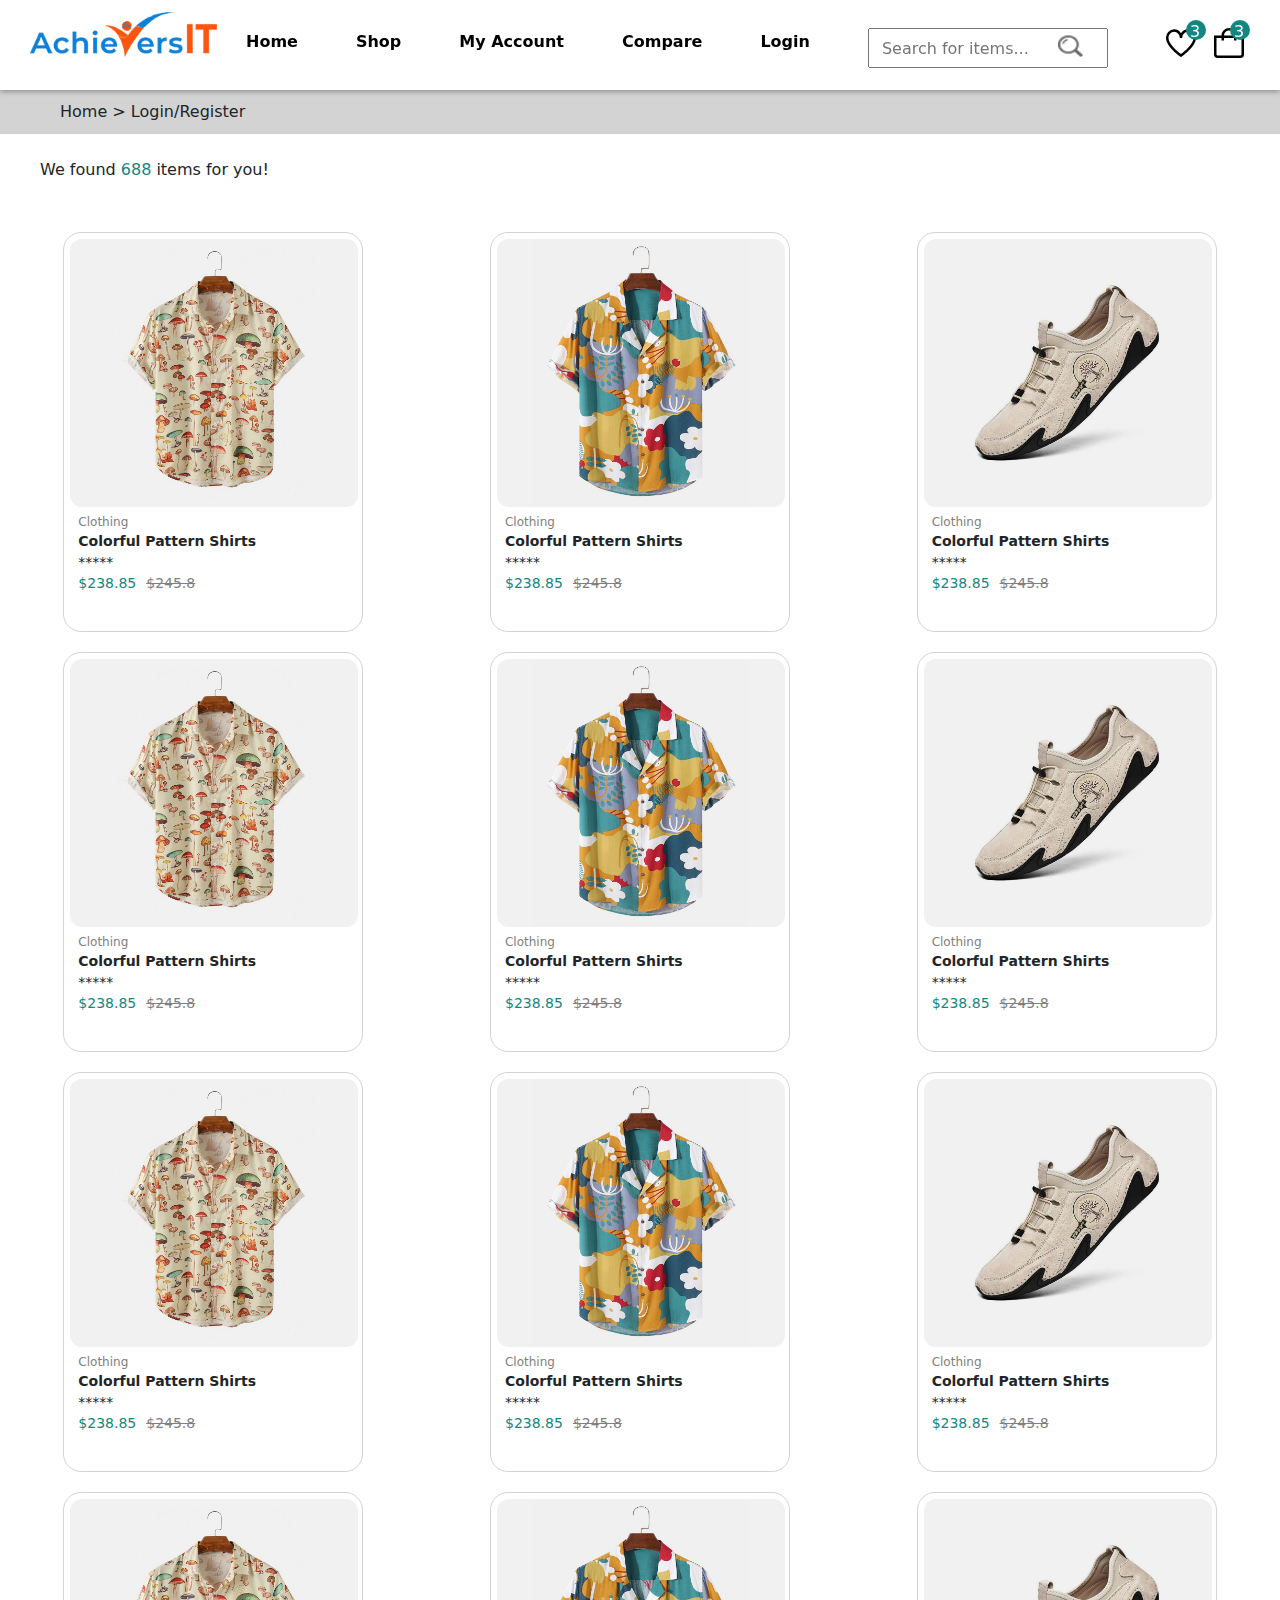
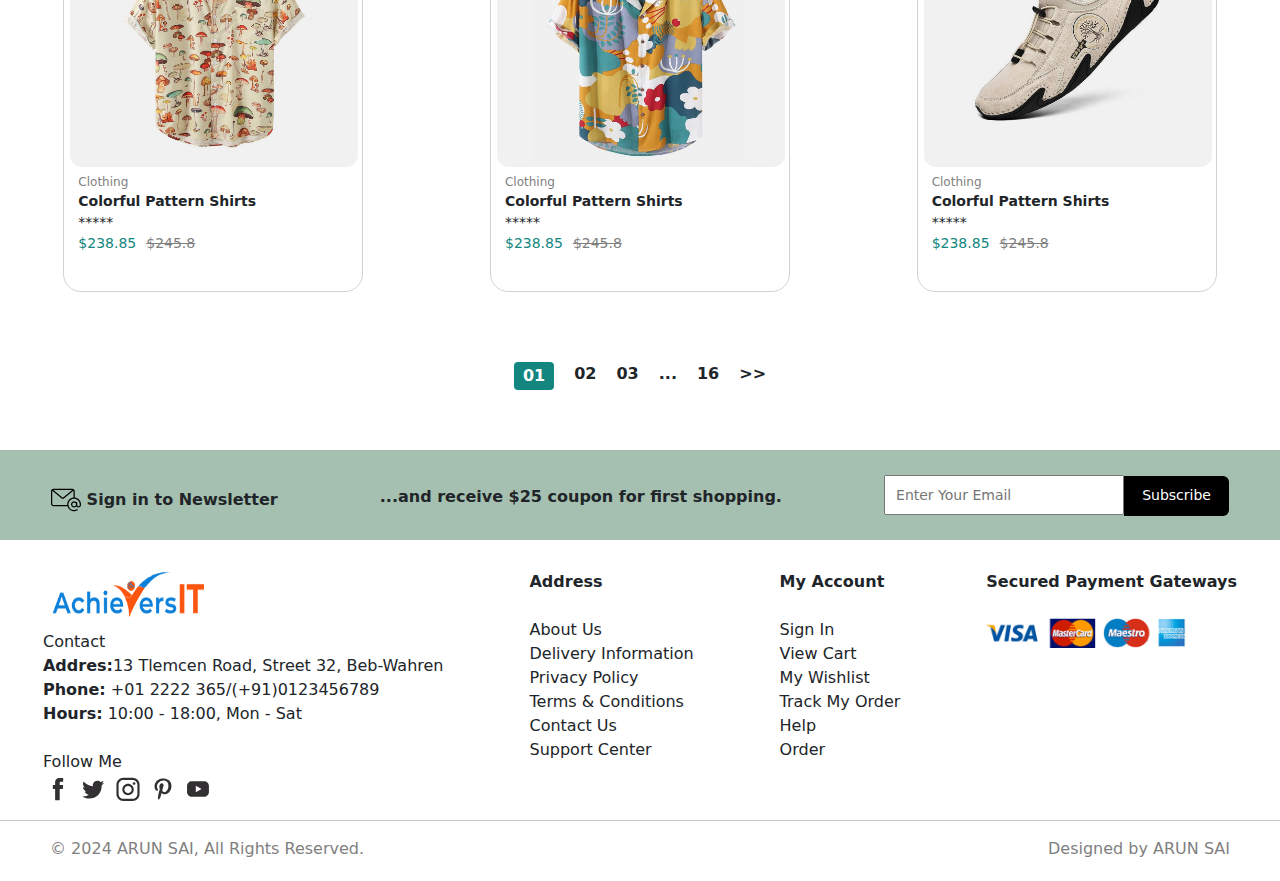
<file: shop.html>
<!DOCTYPE html>
<html lang="en">
<head>
  <meta charset="UTF-8">
  <meta name="viewport" content="width=device-width, initial-scale=1.0">
  <title>Shop</title>
  <link rel="stylesheet" href="https://cdn.jsdelivr.net/npm/bootstrap@5.3.3/dist/css/bootstrap.min.css">
  <link rel="stylesheet" href="styles.css">
</head>
<body>
  <!-- header-1 -->
  <header class="header-1" style="padding-bottom: 20px;">
    <div style="display: flex; justify-content: space-evenly;">
      <img class="logo" src="img/logo.png">
        <a class="links" href="index.html">Home</a>
        <a class="links" target="_blank" href="shop.html">Shop</a>
        <a class="links" target="_blank" href="account.html">My Account</a>
        <a class="links" target="_blank" href="compare.html">Compare</a>
        <a class="links" target="_blank" href="login.html">Login</a>
        <input class="searchbar" placeholder="Search for items..." type="text">
        <img class="search" src="img/search.png" alt="">
        <div style="margin-right: 16px; display: flex;">
          <div>
            <img class="heart" src="img/icon-heart.svg">
          <div class="heart-num">3</div>
          </div>
          <div>
            <img class="cart" src="img/icon-cart.svg">
          <div class="cart-num">3</div>
          </div>
        </div>
    </div>
  </header>
  <!-- header-2 -->
  <header style="background-color: lightgray; margin-top: 90px;">
    <div style="margin-left: 60px; padding-top: 10px; padding-bottom: 10px;">
      Home > Login/Register
    </div>
  </header> <br>
  <!-- row-1 -->
   <div style="margin-left: 40px;">
    We found <span style="color: rgb(19, 134, 128);">688</span> items for you!
  </div>
  <div style="margin-top: 50px; display: flex; justify-content: space-around;">
    <div class="big-card">
      <img src="img/product-1-1.jpg" class="big-card-img">
      <div class="big-card-text"><div style="font-size: 12px; color: gray;">Clothing</div>
      <div style="font-weight: 600;">Colorful Pattern Shirts</div>
      ***** <br>
      <div style="display: flex;">
        <div style="color: rgb(19, 134, 128); margin-right: 10px;">$238.85</div> 
        <s style="color: gray;">$245.8</s>
      </div>
    </div>
      <div class="big-card-body">
      </div>
    </div>
  <div class="big-card">
    <img src="img/product-2-1.jpg" class="big-card-img">
    <div class="big-card-text"><div style="font-size: 12px; color: gray;">Clothing</div>
    <div style="font-weight: 600;">Colorful Pattern Shirts</div>
    ***** <br>
    <div style="display: flex;">
      <div style="color: rgb(19, 134, 128); margin-right: 10px;">$238.85</div> 
      <s style="color: gray;">$245.8</s>
    </div>
  </div>
    <div class="big-card-body">
    </div>
  </div>
  <div class="big-card">
    <img src="img/product-3-1.jpg" class="big-card-img">
    <div class="big-card-text"><div style="font-size: 12px; color: gray;">Clothing</div>
    <div style="font-weight: 600;">Colorful Pattern Shirts</div>
    ***** <br>
    <div style="display: flex;">
      <div style="color: rgb(19, 134, 128); margin-right: 10px;">$238.85</div> 
      <s style="color: gray;">$245.8</s>
    </div>
  </div>
    <div class="big-card-body">
    </div>
  </div>
  </div>
  <!-- row-2 -->
  <div style="display: flex; justify-content: space-around;">
    <div class="big-card">
      <img src="img/product-1-1.jpg" class="big-card-img">
      <div class="big-card-text"><div style="font-size: 12px; color: gray;">Clothing</div>
      <div style="font-weight: 600;">Colorful Pattern Shirts</div>
      ***** <br>
      <div style="display: flex;">
        <div style="color: rgb(19, 134, 128); margin-right: 10px;">$238.85</div> 
        <s style="color: gray;">$245.8</s>
      </div>
    </div>
      <div class="big-card-body">
      </div>
    </div>
  <div class="big-card">
    <img src="img/product-2-1.jpg" class="big-card-img">
    <div class="big-card-text"><div style="font-size: 12px; color: gray;">Clothing</div>
    <div style="font-weight: 600;">Colorful Pattern Shirts</div>
    ***** <br>
    <div style="display: flex;">
      <div style="color: rgb(19, 134, 128); margin-right: 10px;">$238.85</div> 
      <s style="color: gray;">$245.8</s>
    </div>
  </div>
    <div class="big-card-body">
    </div>
  </div>
  <div class="big-card">
    <img src="img/product-3-1.jpg" class="big-card-img">
    <div class="big-card-text"><div style="font-size: 12px; color: gray;">Clothing</div>
    <div style="font-weight: 600;">Colorful Pattern Shirts</div>
    ***** <br>
    <div style="display: flex;">
      <div style="color: rgb(19, 134, 128); margin-right: 10px;">$238.85</div> 
      <s style="color: gray;">$245.8</s>
    </div>
  </div>
    <div class="big-card-body">
    </div>
  </div>
  </div>
  <!-- row-3 -->
  <div style="display: flex; justify-content: space-around;">
    <div class="big-card">
      <img src="img/product-1-1.jpg" class="big-card-img">
      <div class="big-card-text"><div style="font-size: 12px; color: gray;">Clothing</div>
      <div style="font-weight: 600;">Colorful Pattern Shirts</div>
      ***** <br>
      <div style="display: flex;">
        <div style="color: rgb(19, 134, 128); margin-right: 10px;">$238.85</div> 
        <s style="color: gray;">$245.8</s>
      </div>
    </div>
      <div class="big-card-body">
      </div>
    </div>
  <div class="big-card">
    <img src="img/product-2-1.jpg" class="big-card-img">
    <div class="big-card-text"><div style="font-size: 12px; color: gray;">Clothing</div>
    <div style="font-weight: 600;">Colorful Pattern Shirts</div>
    ***** <br>
    <div style="display: flex;">
      <div style="color: rgb(19, 134, 128); margin-right: 10px;">$238.85</div> 
      <s style="color: gray;">$245.8</s>
    </div>
  </div>
    <div class="big-card-body">
    </div>
  </div>
  <div class="big-card">
    <img src="img/product-3-1.jpg" class="big-card-img">
    <div class="big-card-text"><div style="font-size: 12px; color: gray;">Clothing</div>
    <div style="font-weight: 600;">Colorful Pattern Shirts</div>
    ***** <br>
    <div style="display: flex;">
      <div style="color: rgb(19, 134, 128); margin-right: 10px;">$238.85</div> 
      <s style="color: gray;">$245.8</s>
    </div>
  </div>
    <div class="big-card-body">
    </div>
  </div>
  </div>
  <!-- row-4 -->
  <div style=" margin-bottom: 50px; display: flex; justify-content: space-around;">
    <div class="big-card">
      <img src="img/product-1-1.jpg" class="big-card-img">
      <div class="big-card-text"><div style="font-size: 12px; color: gray;">Clothing</div>
      <div style="font-weight: 600;">Colorful Pattern Shirts</div>
      ***** <br>
      <div style="display: flex;">
        <div style="color: rgb(19, 134, 128); margin-right: 10px;">$238.85</div> 
        <s style="color: gray;">$245.8</s>
      </div>
    </div>
      <div class="big-card-body">
      </div>
    </div>
  <div class="big-card">
    <img src="img/product-2-1.jpg" class="big-card-img">
    <div class="big-card-text"><div style="font-size: 12px; color: gray;">Clothing</div>
    <div style="font-weight: 600;">Colorful Pattern Shirts</div>
    ***** <br>
    <div style="display: flex;">
      <div style="color: rgb(19, 134, 128); margin-right: 10px;">$238.85</div> 
      <s style="color: gray;">$245.8</s>
    </div>
  </div>
    <div class="big-card-body">
    </div>
  </div>
  <div class="big-card">
    <img src="img/product-3-1.jpg" class="big-card-img">
    <div class="big-card-text"><div style="font-size: 12px; color: gray;">Clothing</div>
    <div style="font-weight: 600;">Colorful Pattern Shirts</div>
    ***** <br>
    <div style="display: flex;">
      <div style="color: rgb(19, 134, 128); margin-right: 10px;">$238.85</div> 
      <s style="color: gray;">$245.8</s>
    </div>
  </div>
    <div class="big-card-body">
    </div>
  </div>
  </div>
  <div style="display: flex; gap: 20px; justify-content: center; margin-bottom: 60px; font-weight: 600;">
    <div style="color: white; padding: 2px 9px 2px 9px; border-radius: 4px; background-color: rgb(19, 134, 128);">01</div>
    <div>02</div>
    <div>03</div>
    <div>...</div>
    <div>16</div>
    <div>>></div>
  </div>
<!-- footer-1 -->
<footer>
  <div class="footer-1">
    <div style="padding-top: 30px; font-weight: 600;">
      <img class="email-icon" src="img/icon-email.svg" alt="">
      Sign in to Newsletter
    </div>
    <div style="padding-top: 30px; font-weight: 600; font-size: 16px;">
      ...and receive $25 coupon for first shopping.
    </div>
    <div style="padding-top: 20px; margin-bottom: 30px">
      <input style="font-size: 14px; height: 40px; padding-left: 10px; width: 240px; margin-right: -5px" type="search" placeholder="Enter Your Email">
      <button class="subs-btn">Subscribe</button>
    </div>
  </div>
  <!-- footer-2 -->
  <div class="footer-2">
    <div style="padding-top: 30px;">
      <img style="height: 60px; width: 170px;" src="img/logo.png" alt=""> <br>
      Contact <br>
      <b>Addres:</b>13 Tlemcen Road, Street 32, Beb-Wahren <br>
      <b>Phone:</b> +01 2222 365/(+91)0123456789 <br>
      <b>Hours:</b> 10:00 - 18:00, Mon - Sat <br> <br>
      Follow Me <br>
      <img class="footer-icons" src="img/icon-facebook.svg" alt="">
      <img class="footer-icons" src="img/icon-twitter.svg" alt="">
      <img class="footer-icons" src="img/icon-instagram.svg" alt="">
      <img class="footer-icons" src="img/icon-pinterest.svg" alt="">
      <img class="footer-icons" src="img/icon-youtube.svg" alt="">
    </div>
    <div style="padding-top: 30px;">
      <b>Address</b> <br> <br>
      About Us <br> 
      Delivery Information <br>
      Privacy Policy <br>
      Terms & Conditions <br>
      Contact Us <br>
      Support Center <br>
    </div>
    <div style="padding-top: 30px;">
      <b>My Account</b> <br> <br>
      Sign In <br>
      View Cart <br>
      My Wishlist <br>
      Track My Order <br>
      Help <br>
      Order <br>
    </div>
    <div style="padding-top: 30px;">
      <b>Secured Payment Gateways</b> <br> <br>
      <img class="payment-method" src="img/payment-method.png">
    </div>
  </div>
  <hr>
  <div style="display: flex; justify-content: space-between;">
    <div style="margin-left: 50px; color: gray">
      &copy; 2024 ARUN SAI, All Rights Reserved.
    </div>
    <di style="margin-right: 50px; color: gray">
      Designed by ARUN SAI
    </div>
  </div>
</footer>
</body>
</html>
</file>
<file: styles.css>
body{
 padding-bottom: 20px;
}
.home-shp-btn{
  background-color: rgb(19, 134, 128); 
  color: white; 
  padding: 10px; 
  border-radius: 4px; 
  border: none;
}
.home-shp-btn:hover{
  background-color: white;
  color: rgb(19, 134, 128);
  border:solid 2px rgb(19, 134, 128);
}
.deals-btn{
  margin-top: 10px; 
  background-color: transparent; 
  border: 1px rgb(19, 134, 128);
  color: rgb(19, 134, 128); 
  padding: 10px;
  border: solid 1px seagreen;
}
.deals-btn:hover{
  margin-top: 10px; 
  background-color: rgb(19, 134, 128); 
  border: solid 1px seagreen;
  color: white; 
  padding: 10px; 
  border-radius: 4px; 
}
.header-1{
  background-color: white;
  position: fixed; /* Fixes the header at the top of the page */
  top: 0;           /* Places the header at the top */
  left: 0;          /* Aligns the header to the left */
  width: 100%;      /* Makes the header span the full width */
  padding: 10px 0;  /* Padding for some spacing */
  z-index: 1000;    /* Ensures the header stays on top of other content */
  box-shadow: 0 2px 5px rgba(0, 0, 0, 0.3); 
}
.logo{
  height: 60px;
}
.forms{
  padding-top: 20px;
  padding-bottom: 40px;
}
form{
  border-color: lightgray;
  border-radius: 10px;
  padding: 12px;
  width: 500px;
}
.searchbar{
  padding: 12px;
  margin-top: 18px;
  margin-right: 80px;
  position: relative;
  height: 40px;
  width: 240px;
}
.login-btn{
  width: 90px;
  background-color: rgb(19, 134, 128);
  color: white;
  float: left;
  padding: 4px;
  border: solid 1px rgb(19, 134, 128);  
  border-radius: 5px;
}
.login-btn:hover{
  background-color: white;
  padding: 4px;
  border-radius: 5px;
  color: rgb(19, 134, 128);
  border: solid 1px rgb(19, 134, 128);
}
.logo:hover{
  cursor: pointer;
}
.compare-btn{
  background-color: rgb(19, 134, 128);
  color: white;
  width: 190px;
  padding: 4px;
  border: solid 1px rgb(19, 134, 128);  
  border-radius: 5px;
}
.compare-btn:hover{
  background-color: white;
  padding: 4px;
  border-radius: 5px;
  color: rgb(19, 134, 128);
  border: solid 1px rgb(19, 134, 128);
}
.submit-btn{
  background-color: rgb(19, 134, 128);
  color: white;
  width: 190px;
  padding: 4px;
  border: solid 1px rgb(19, 134, 128);  
  border-radius: 5px;
  float: left;
}
.submit-btn:hover{
  background-color: white;
  padding: 4px;
  border-radius: 5px;
  color: rgb(19, 134, 128);
  border: solid 1px rgb(19, 134, 128);
}
.footer-icons{
  height: 30px;
  width: 30px;
}
.payment-method{
  height: 30px;
  width: 200px;
}
.search{
  margin-top: 22px;
  transform: translate(430px);
  position: absolute;
  height: 25px;
  width: 25px;
}
.search:hover{
  cursor: pointer;
}
.heart{
  margin-top: 18px;
  transform: translate(-40px);
  height: 30px;
  position: absolute;
  width: 30px;
}
.heart:hover{
  cursor: pointer;
}
.heart-num{
  padding-left: 4px;
  padding-bottom: 8px;
  height: 20px;
  width: 20px;
  color: white; 
  transform: translate(-20px,10px);
  background-color: rgb(19, 134, 128); 
  position: relative;
  border-radius: 50%;
}
.email-icon{
  height: 30px;
  width: 30px;
}
.cart{
  margin-top: 18px;
  transform: translate(-30px);
  position: absolute;
  margin-left: 18px;
  height: 30px;
  width: 30px;
}
.cart:hover{
  cursor: pointer;
}
.cart-num{
  padding-left: 4px;
  padding-bottom: 8px;
  height: 20px;
  width: 20px;
  color: white; 
  transform: translate(4px,10px);
  background-color: rgb(19, 134, 128); 
  position: relative;
  border-radius: 50%;
}
.links{
  margin-top: 20px;
  margin-right: 40px;
  color: black;
  font-weight: 600;
  text-decoration: none;
}
.links:hover{
  color: rgb(70, 171, 114);
}
.catg-pics{
  height: 150px;
  width: 120px;
}
.card-body{
  align-items: center;
  font-size: 14px;
  text-align: center;
  padding-bottom: 8px;
}
.card:hover{
  cursor: pointer;
}
.big-card:hover{
  cursor: pointer;
}
.big-card-arrival:hover{
  cursor: pointer;
}
.Hot-releases:hover{
  cursor: pointer;
}
.Top-Selling:hover{
  cursor: pointer;
}
.Deals-Outlet:hover{
  cursor: pointer;
}
.Trendy:hover{
  cursor: pointer;
}
.card{
  width: 170px;
  height: 220px;
  font-size: 14px;
  text-align: center;
  border-radius: 18px;
  align-items: center;
  margin-bottom: 20px;
}
.card-img{
  align-content: center;
  border-radius: 18px;
  padding: 6px;
  height: 180px;
  width: 165px;
}
.card-text{
  padding-bottom: 12px;
}
.forms{
  justify-content: space-around;
}
.form{
  border:solid 1px black;
 display: flex;
 flex-direction: column;
 gap: 2px;
}
.btn{
  background-color: lightgray;
  font-weight: 600;
  border: 1px ;
  margin-bottom: 20px;
}
.big-card-img{
  align-content: center;
  border-radius: 18px;
  padding: 6px;
  height: 280px;
  width: 300px;
}
.big-card{
  position: relative;
  width: 300px;
  height: 400px;
  border:solid 1px lightgray;
  font-size: 14px;
  text-align: left;
  border-radius: 18px;
  align-items: center;
  margin-bottom: 20px;
}
.image1{
  object-fit: cover;
  transition: opacity 1s ease;
}
.image2{
    position: absolute;
    top: 0;
    left: 0;
    object-fit: cover;
    opacity: 0; 
    transition: opacity 1s ease;
}
.big-card:hover .image1{
  opacity: 0;
}
.big-card:hover .image2{
  opacity: 1;
}
.big-card:hover .hov-btn{
  opacity: 1;
}
.hov-btn:hover{
  transform: translate(70px, -260px);
  opacity: 0;
  background-color: seagreen;
}
.hov-btn{
    position: relative;
    transform: translate(70px, -260px);
    opacity: 0;
    padding: 10px 15px;
    background-color: white;
    border: none;
    cursor: pointer;
    border-radius: 50%;
    transition: opacity 1s ease;
}
.hov-btn:hover .tooltip{
  visibility: visible;
  opacity: 1;
  padding: 10px 15px;
  background-color:  white;
  color: seagreen;
  border: none;
  cursor: pointer;
  border-radius: 5px;
  transition: opacity 1s ease;
}
.tooltip{
    visibility: hidden;
    width: 150px;
    background-color: rgba(0, 0, 0, 0.8);
    color: white;
    text-align: center;
    border-radius: 5px;
    padding: 8px;
    position: absolute;
    z-index: 1;
    bottom: 125%; /* Position above the button */
    left: 50%;  
    margin-left: -75px; /* Offset to center */
    opacity: 0;
    transition: opacity 0.3s ease; /* Smooth fade in/out */
}
.big-card-text{
  margin-left: 14px;
}
.big-card-arrival{
  width: 250px;
  height: 300px;
  border:solid 1px lightgray;
  font-size: 14px;
  text-align: left;
  border-radius: 18px;
  align-items: center;
  margin-bottom: 20px;
  margin-right: 20px;
}
.big-card-img-arrival{
  align-content: center;
  border-radius: 18px;
  padding: 6px;
  height: 200px;
  width: 250px;
}
.shp-btn{
  padding: 8px 14px 8px 14px;
}
.deals{
  margin-left: 80px;
  position: relative;
  width: 600px;
}
.deals-img{
  width: 450px;
  height: 400px;
}
.deals-text{
  position: absolute;
  transform: translate(20%, -140%);
}
.women-clothing{
  position: relative;
  width: 600px;
}
.women-clothing-img{
  width: 450px;
  height: 400px;
}
.women-clothing-text{
  position: absolute;
  transform: translate(10%, -140%);
}
.timer{
  background-color: lightseagreen;
  padding: 4px;
}
.Hot-releases-img{
  height: 60px;
  margin-bottom: 20px;

  width: 60px;
}
.Deals-Outlet-img{
  height: 60px;
  margin-bottom: 20px;

  width: 60px;
}
.Top-Selling-img{
  height: 60px;
  margin-bottom: 20px;
  width: 60px;
}
.Trendy-img{
  height: 60px;
  margin-bottom: 20px;
  width: 60px;
}
.footer-1{
  padding-top: 5px;
  height: 90px;
  display: flex; 
  justify-content: space-around; 
  background-color: rgb(165, 192, 176); 
  margin: 0;
}
.footer-2{
  display: flex; 
  justify-content: space-around;
}
.subs-btn{
  font-size: 14px; 
  background-color: black; 
  height: 40px; 
  color: white; 
  border: none;
  padding-left: 18px;
  padding-right: 18px;
  border-top-right-radius: 6px;
  border-bottom-right-radius: 6px;
}
.email-bar{
  padding-top: 20px; 
  height: 40px; 
  margin-bottom: 30px;
}
.account{
  border: solid 1px lightgrey;
  padding: 6px 10px 6px 10px;
}
.compare{
  padding-top: 6px;
  padding-bottom: 6px;
  border: solid 1px lightgray;
  text-align: center;
}
.compare-img{
  height: 300px;
  width: 300px;
}
.compare-container{
  margin-top: 60px;
  margin-bottom: 60px;
  display: grid;
  align-content: center;
  justify-self: center;
  grid-template-columns:2fr 4fr 4fr 4fr;
  width: 1100px;
}
.gradient-line {
  width: 100%;
  height: 2px;
  margin-bottom: 40px;
  background: linear-gradient(to right, rgb(19, 134, 128) 30%, lightgray 30% 100%);
}
.gradient-line-trendy {
  width: 220px;
  margin-bottom: 40px;
  height: 2px;
  background: linear-gradient(to right, rgb(19, 134, 128) 30%, lightgray 30% 100%);
}
.compare-colors-1{
  background-color: orange;
  color: orange;
  border-radius: 50%;
}
.compare-colors-2{
  background-color: red;
  color: red;
  border-radius: 50%;
}
.compare-colors-3{
  background-color: yellow;
  color: yellow;
  border-radius: 50%;
}
.fas{
  color: gray;
}
.fas:hover{
  color: red;
}
.gt-btn{
  height: 28px; 
  width: 28px; color: white;
  border-radius: 50%; 
  background-color: rgb(19, 134, 128); 
  padding-left: 8px;
}
.lt-btn{
    height: 28px; 
    margin-left: 6px;
    width: 28px; color: white;
    border-radius: 50%; 
    background-color: rgb(19, 134, 128); 
    padding-left: 8px;
}
.gt-btn:hover{
  cursor: pointer;
}
.lt-btn:hover{
  cursor: pointer;
}
</file>
